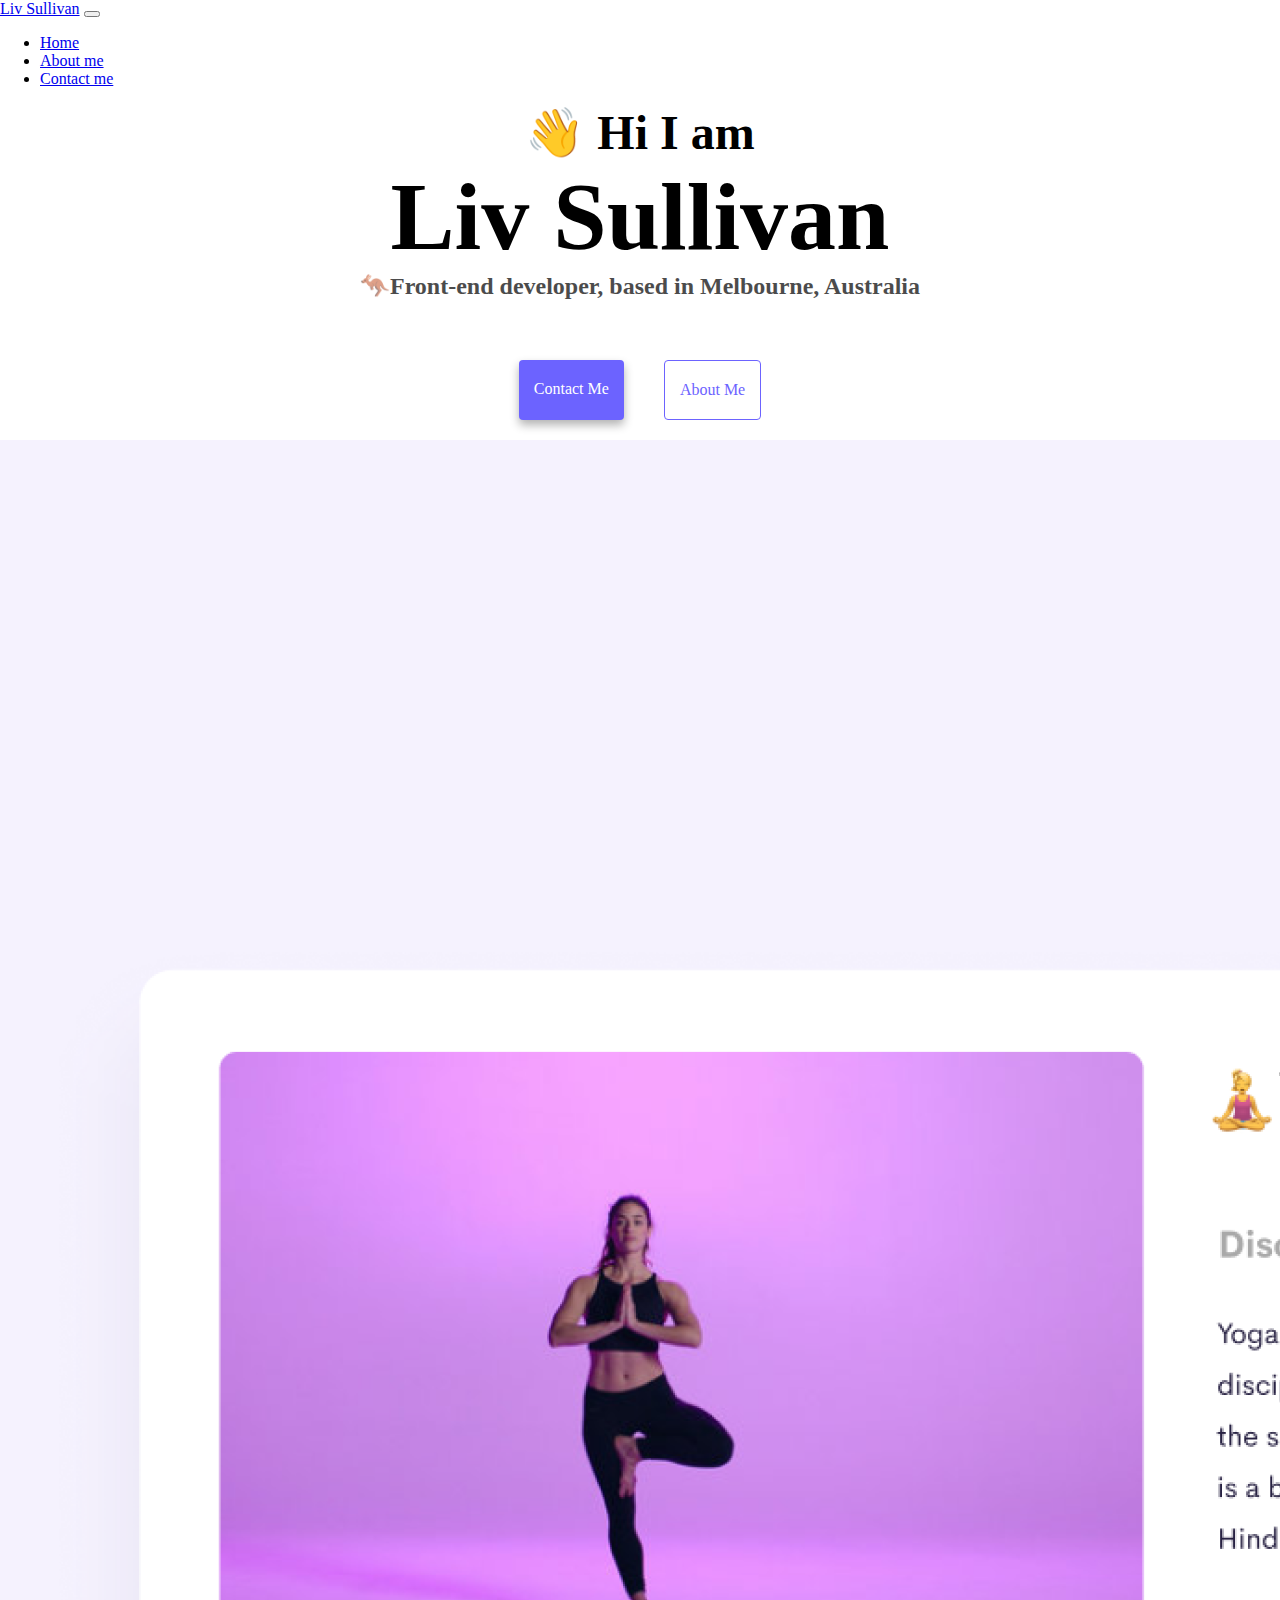
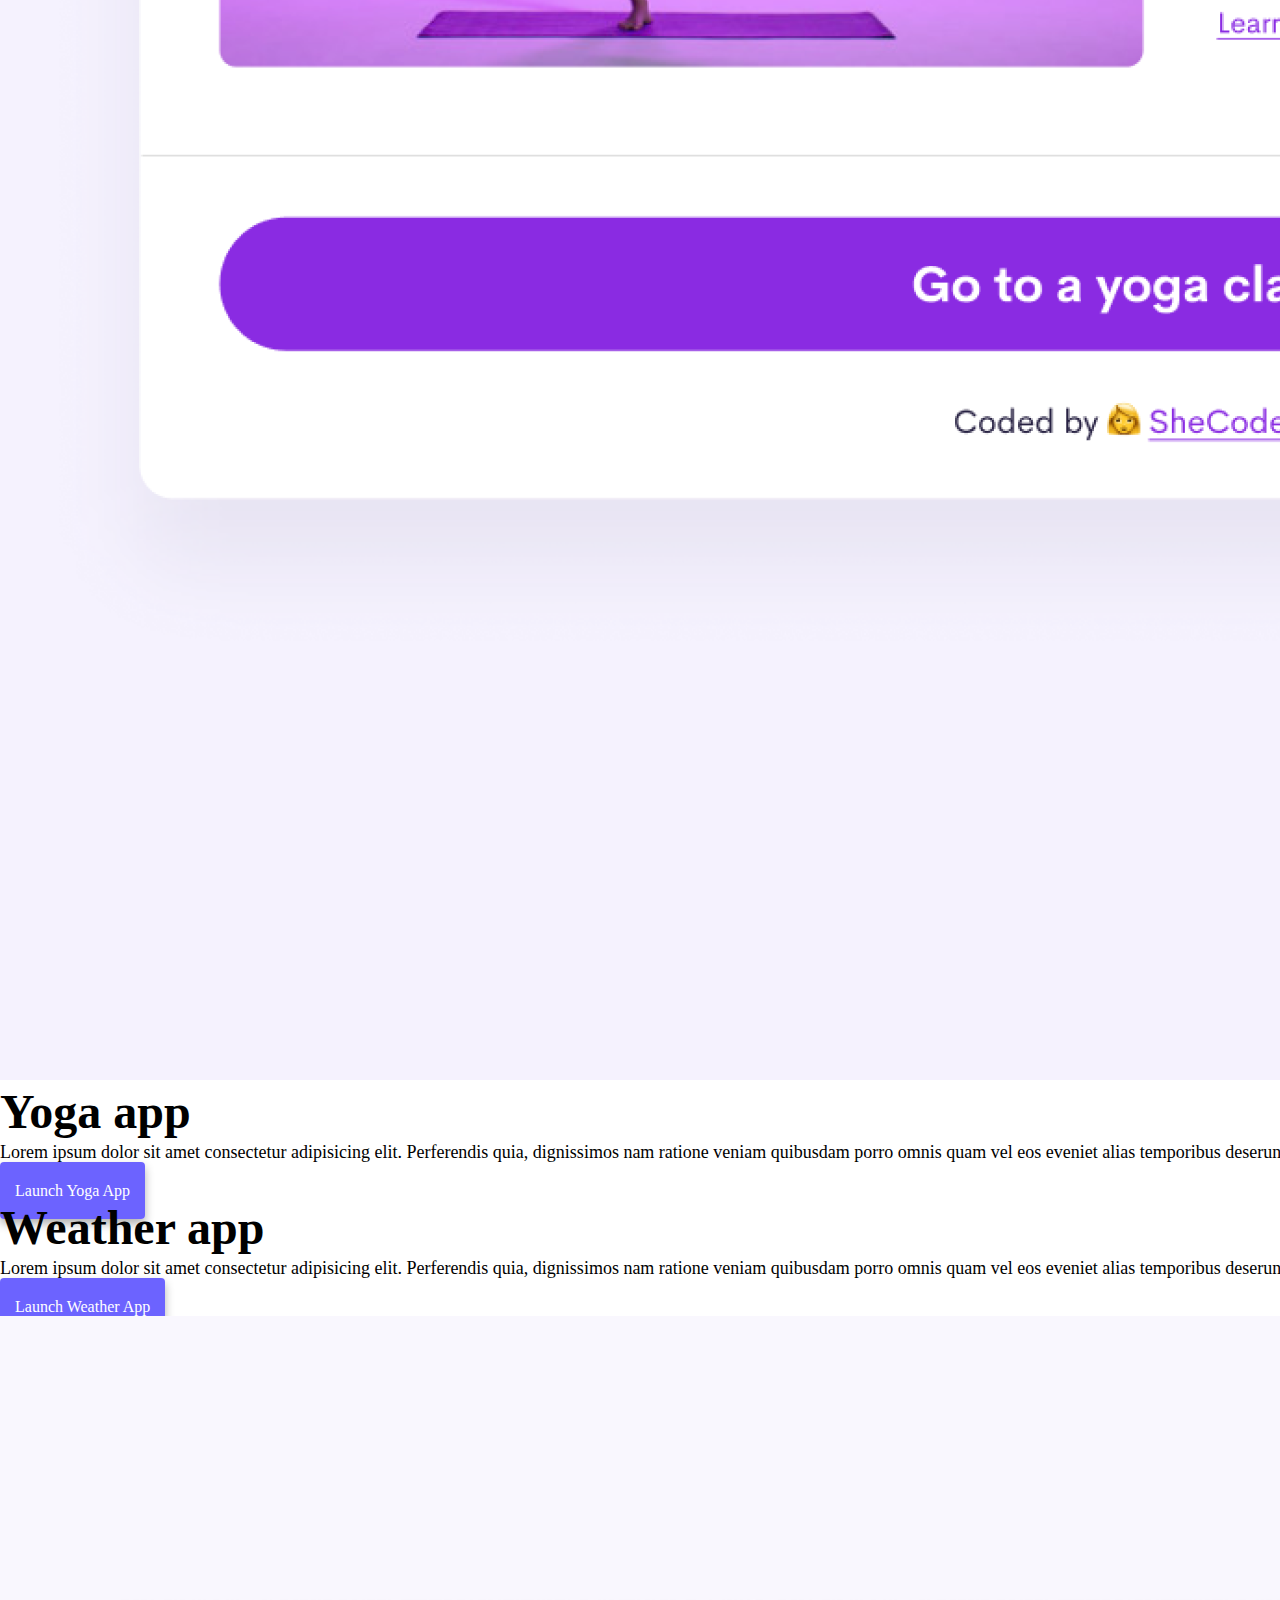
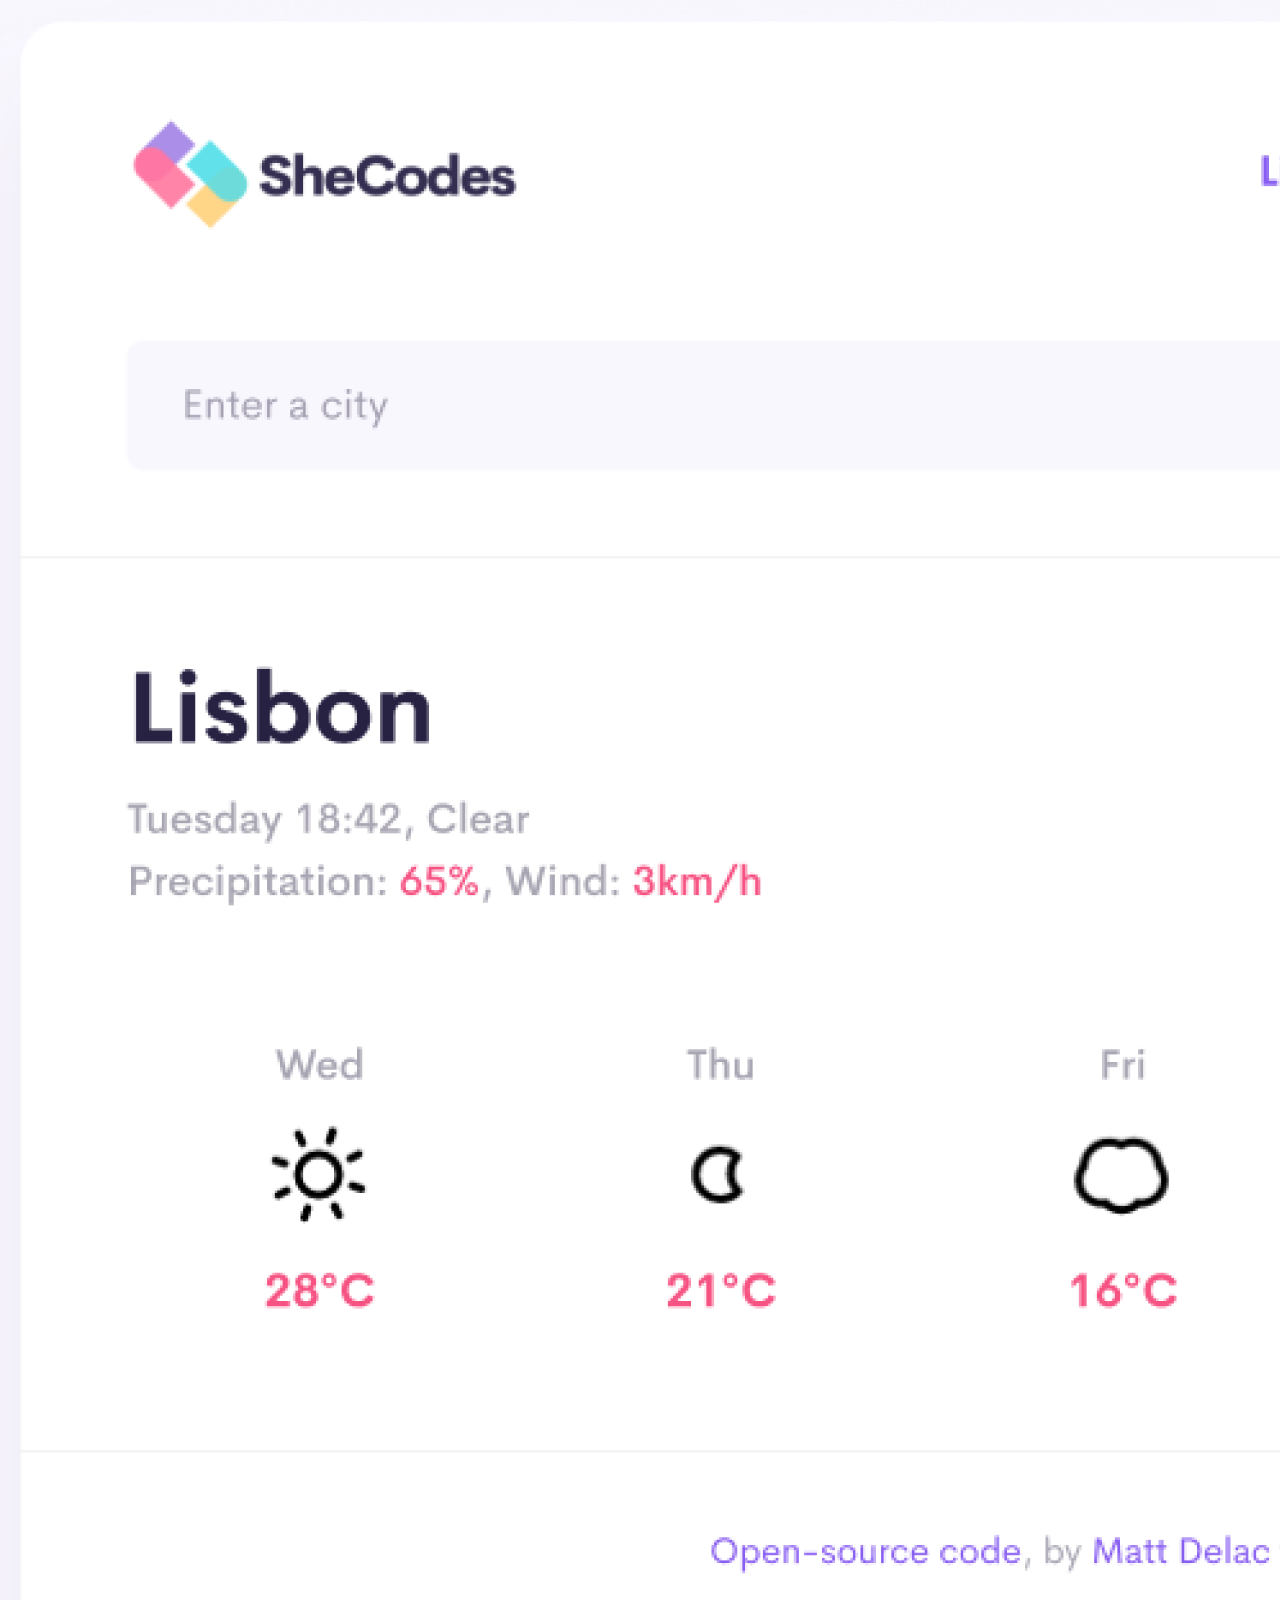
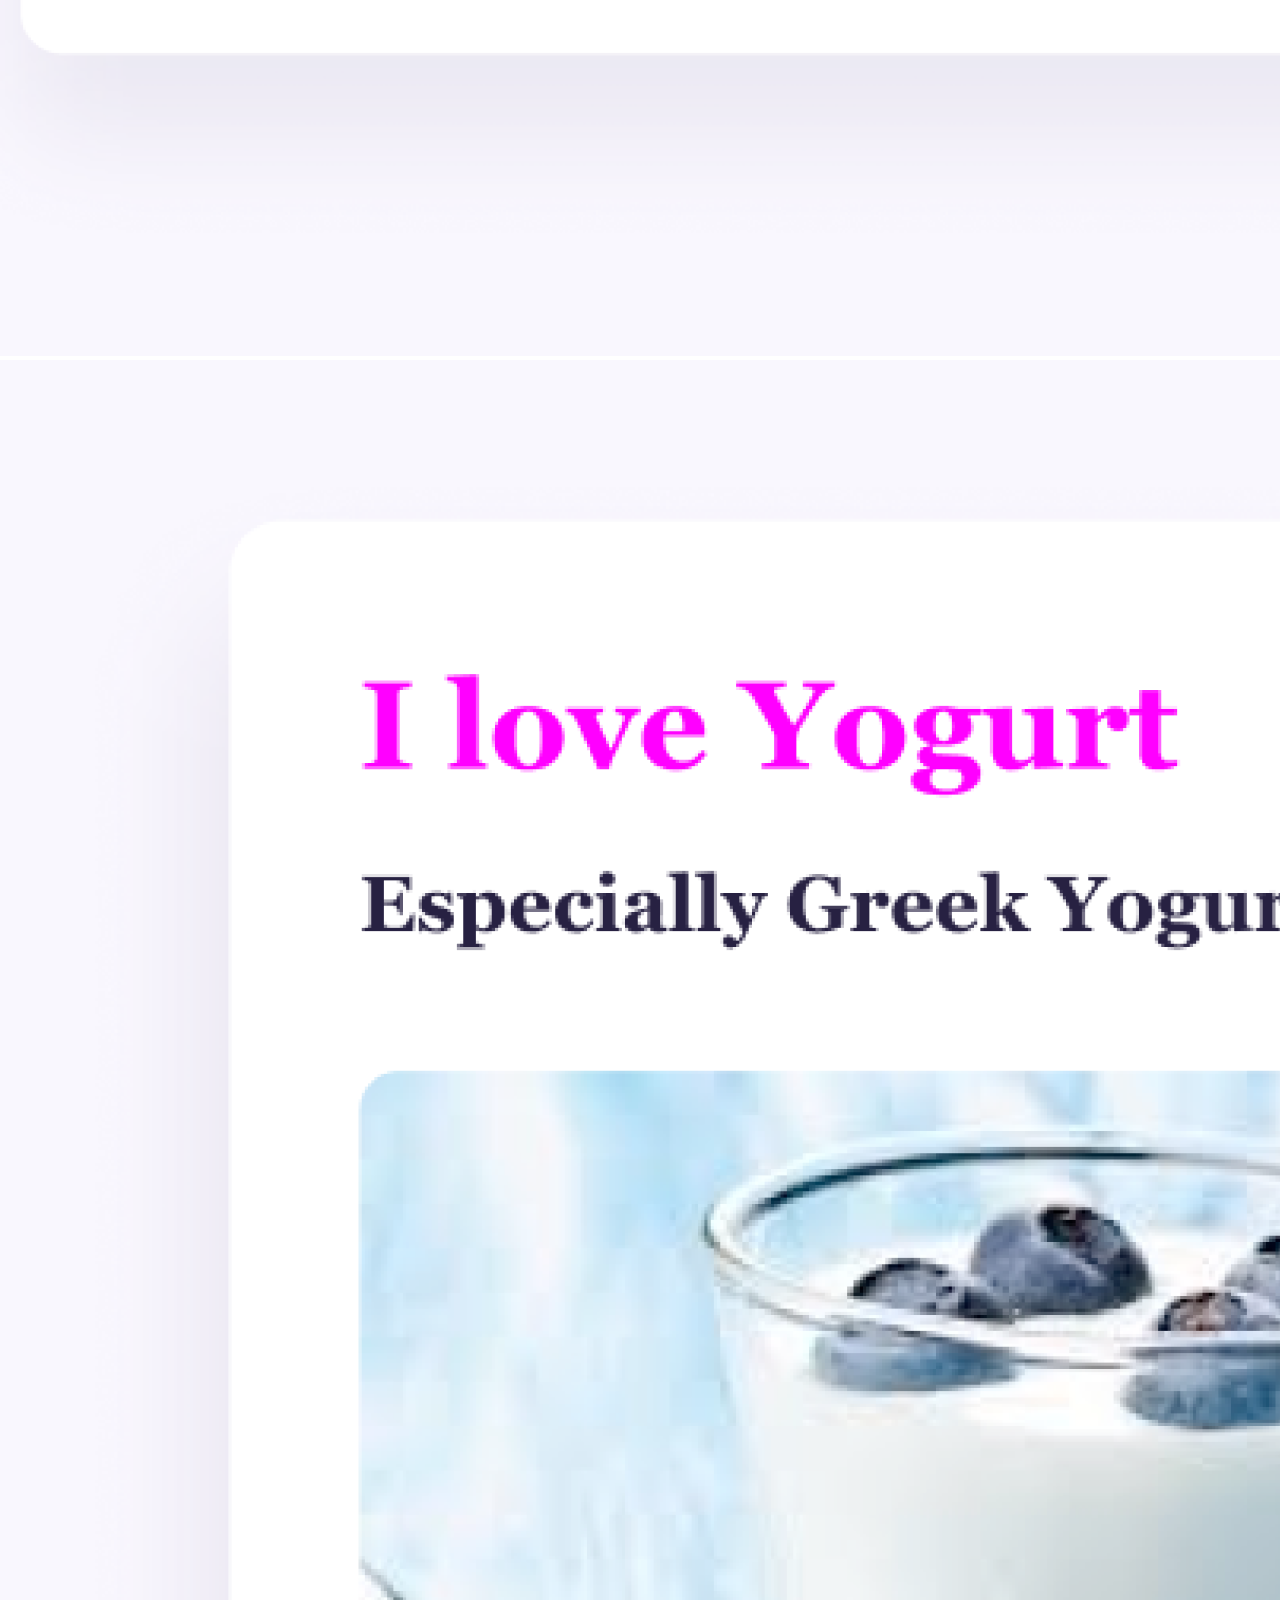
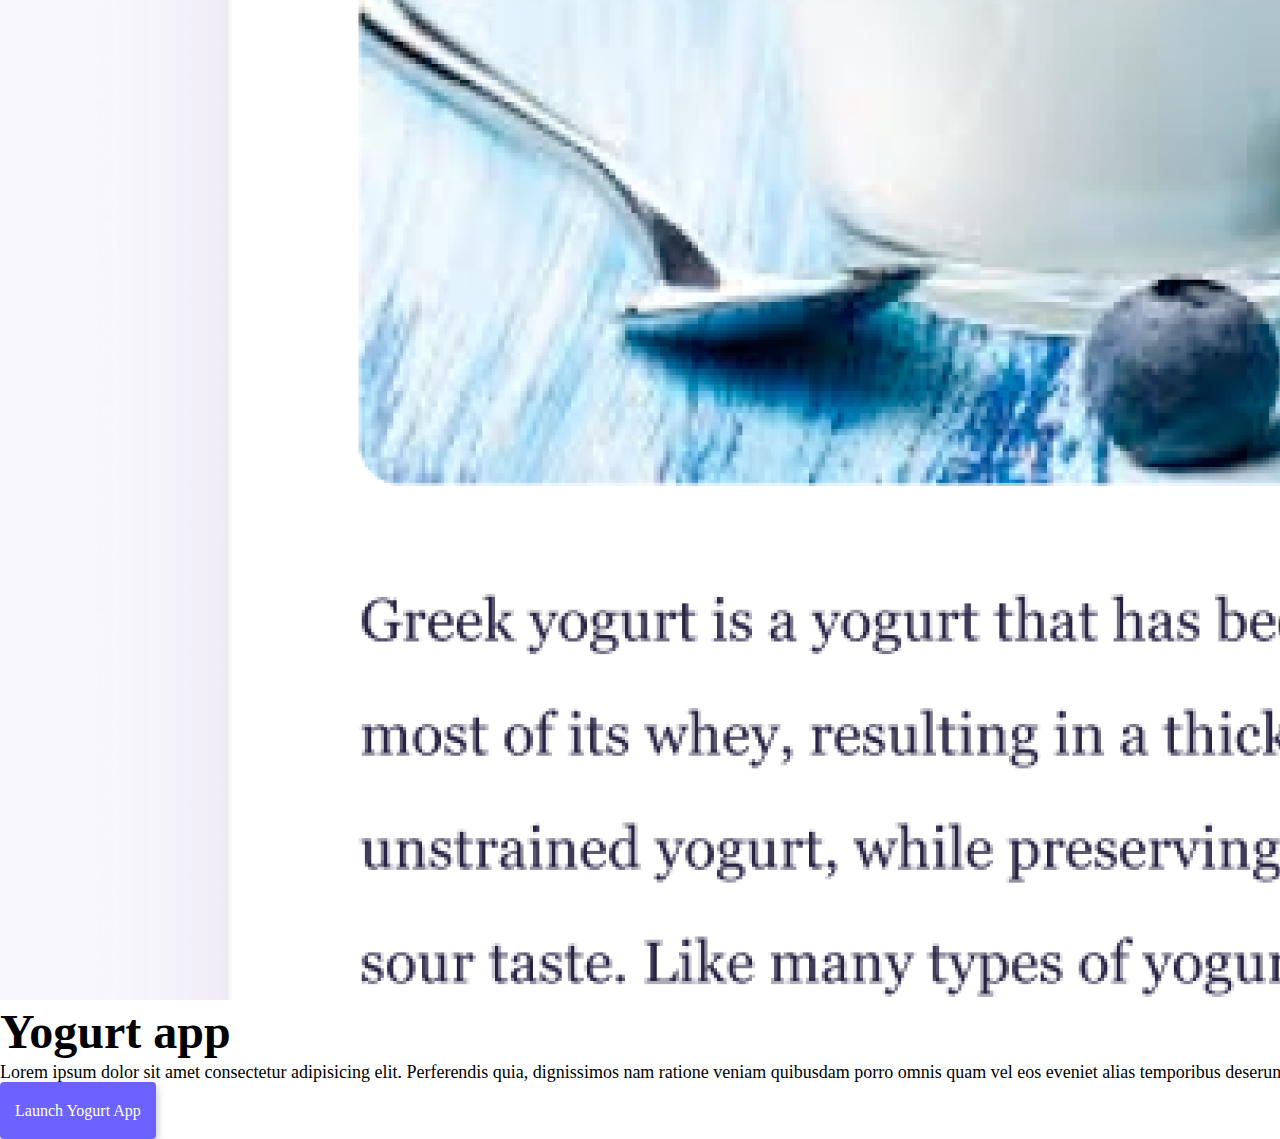
<file: index.html>
<!DOCTYPE html>
<html lang="en">
  <head>
    <meta charset="UTF-8" />
    <meta http-equiv="X-UA-Compatible" content="IE=edge" />
    <meta name="viewport" content="width=device-width, initial-scale=1.0" />
    <meta name="description" content="Hiring me as a front-end developer will bring a skilled and experienced professional who can create visually appealing and user-friendly interfaces to your team."/>
    <title>Liv Sullivan | Front-end Developer</title>
    <link rel="stylesheet" href="style.css" />
    <link
      href="https://cdn.jsdelivr.net/npm/bootstrap@5.0.2/dist/css/bootstrap.min.css"
      rel="stylesheet"
      integrity="sha384-EVSTQN3/azprG1Anm3QDgpJLIm9Nao0Yz1ztcQTwFspd3yD65VohhpuuCOmLASjC"
      crossorigin="anonymous"
    />
    <script
      src="https://cdn.jsdelivr.net/npm/bootstrap@5.0.2/dist/js/bootstrap.bundle.min.js"
      integrity="sha384-MrcW6ZMFYlzcLA8Nl+NtUVF0sA7MsXsP1UyJoMp4YLEuNSfAP+JcXn/tWtIaxVXM"
      crossorigin="anonymous"
    ></script>
  </head>
  <body>
    <nav class="navbar sticky-top navbar-expand-lg navbar-light bg-light">
      <div class="container-fluid">
        <a class="navbar-brand ps-5" href="#">Liv Sullivan</a>
        <button
          class="navbar-toggler"
          type="button"
          data-bs-toggle="collapse"
          data-bs-target="#navbarNav"
          aria-controls="navbarNav"
          aria-expanded="false"
          aria-label="Toggle navigation"
        >
          <span class="navbar-toggler-icon"></span>
        </button>
        <div class="collapse navbar-collapse" id="navbarNav">
          <ul class="navbar-nav">
            <li class="nav-item">
              <a class="nav-link active" aria-current="page" href="#">Home</a>
            </li>
            <li class="nav-item">
              <a class="nav-link" href="about.html">About me</a>
            </li>
            <li class="nav-item">
              <a class="nav-link" href="about.html#contact">Contact me</a>
            </li>
          </ul>
        </div>
      </div>
    </nav>
    <h2>👋 Hi I am</h2>
    <h1>Liv Sullivan</h1>
    <h3>🦘Front-end developer, based in Melbourne, Australia</h3>
    <div class="navigation-links">
      <a href="about.html#contact" class="contact-link" alt="Email today">Contact me</a>
      <a href="about.html" class="about-link" alt="Learn more">About me</a>
    </div>
    <div class="container">
      <div class="row mt-5">
        <div class="col-sm-6">
            <img src="images/yoga.png" class="img-fluid rounded" alt="Do Yoga">
      </div>
      <div class="col-md-6">
          <h2 class="mb-3">Yoga app</h2>
          <p>
            Lorem ipsum dolor sit amet consectetur adipisicing elit. Perferendis
            quia, dignissimos nam ratione veniam quibusdam porro omnis quam vel
            eos eveniet alias temporibus deserunt veritatis minima fugiat
            explicabo eum dolore.
          </p>
          <div class="mt-5">
            <a href="#" class="primary-link" alt="Discover More">Launch Yoga App</a>
          </div>
        </div>
        <div class="row mt-5">
          <div class="col-md-6">
            <h2 class="mb-3">Weather app</h2>
            <p>
              Lorem ipsum dolor sit amet consectetur adipisicing elit. Perferendis
              quia, dignissimos nam ratione veniam quibusdam porro omnis quam vel
              eos eveniet alias temporibus deserunt veritatis minima fugiat
              explicabo eum dolore.
            </p>
            <div class="mb-5 mt-5">
              <a href="#" class="primary-link" alt="Discover More">Launch Weather App</a>
            </div>
          </div>
          <div class="col-md-6">
            <img src="images/weather.png" class="img-fluid rounded" alt="Check the weather">
          </div>
        </div>
        <div class="row mt-5">
          <div class="col-md-6">
            <img src="images/yogurt.png" class="img-fluid rounded" alt="Eat Healthy">
          </div>
          <div class="col-md-6">
            <h2 class="mb-3">Yogurt app</h2>
            <p>
              Lorem ipsum dolor sit amet consectetur adipisicing elit. Perferendis
              quia, dignissimos nam ratione veniam quibusdam porro omnis quam vel
              eos eveniet alias temporibus deserunt veritatis minima fugiat
              explicabo eum dolore.
            </p>
            <div class="mt-5">
              <a href="#" class="primary-link" alt="Discover More">Launch Yogurt App</a>
            </div>
          </div>
        </div>
    </div>
  </body>
</html>
</file>
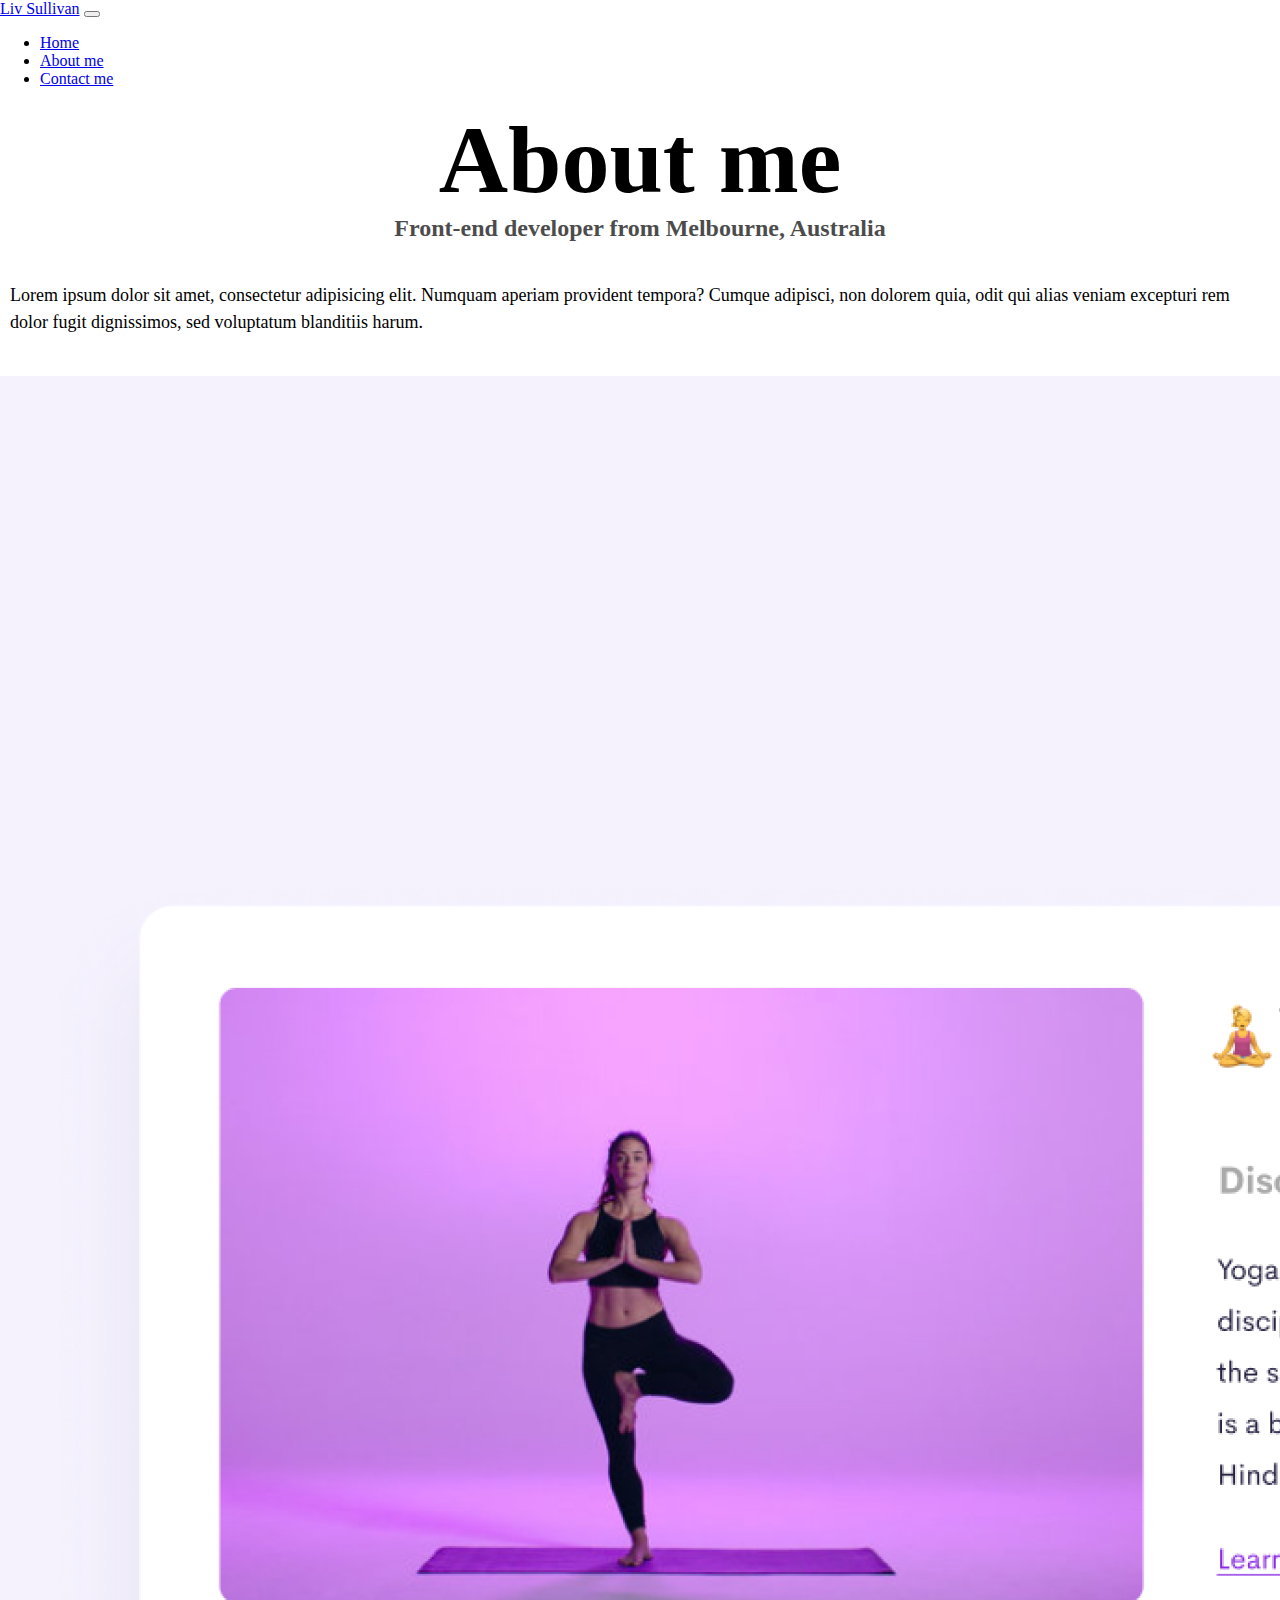
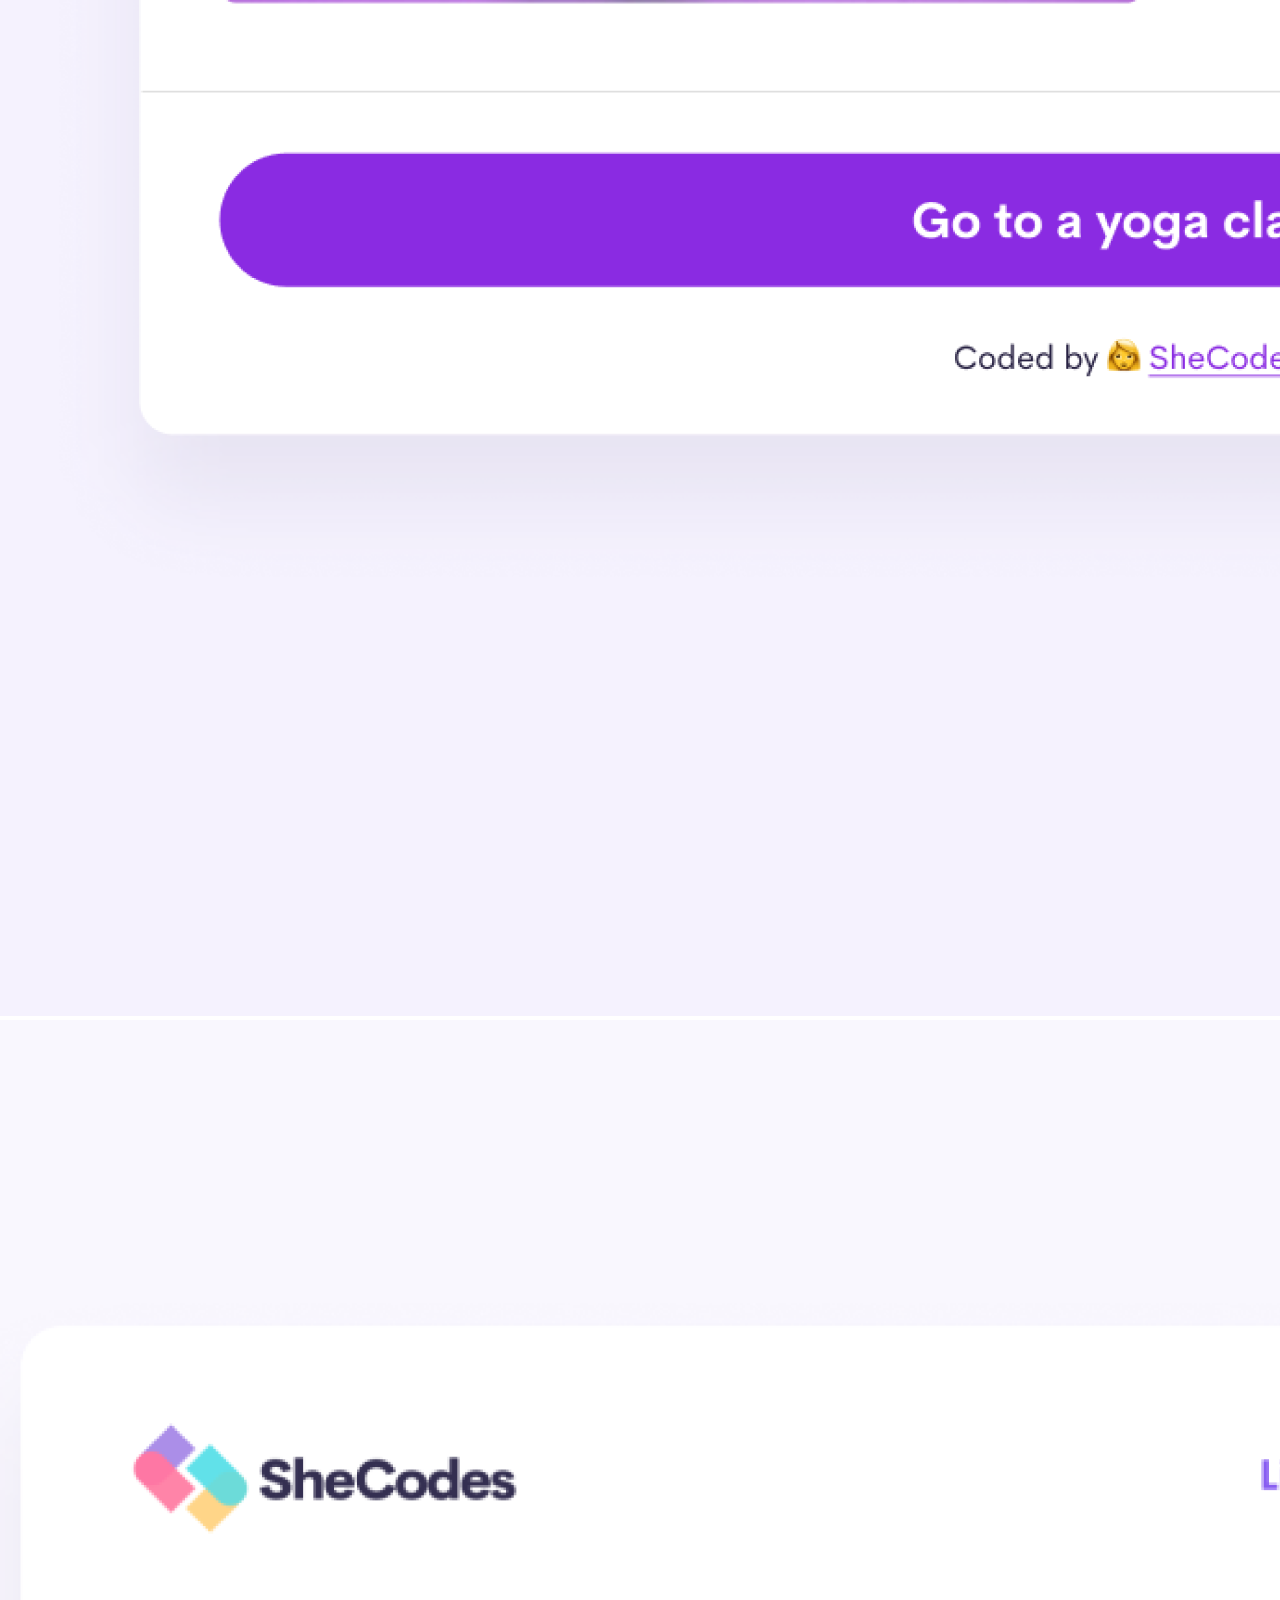
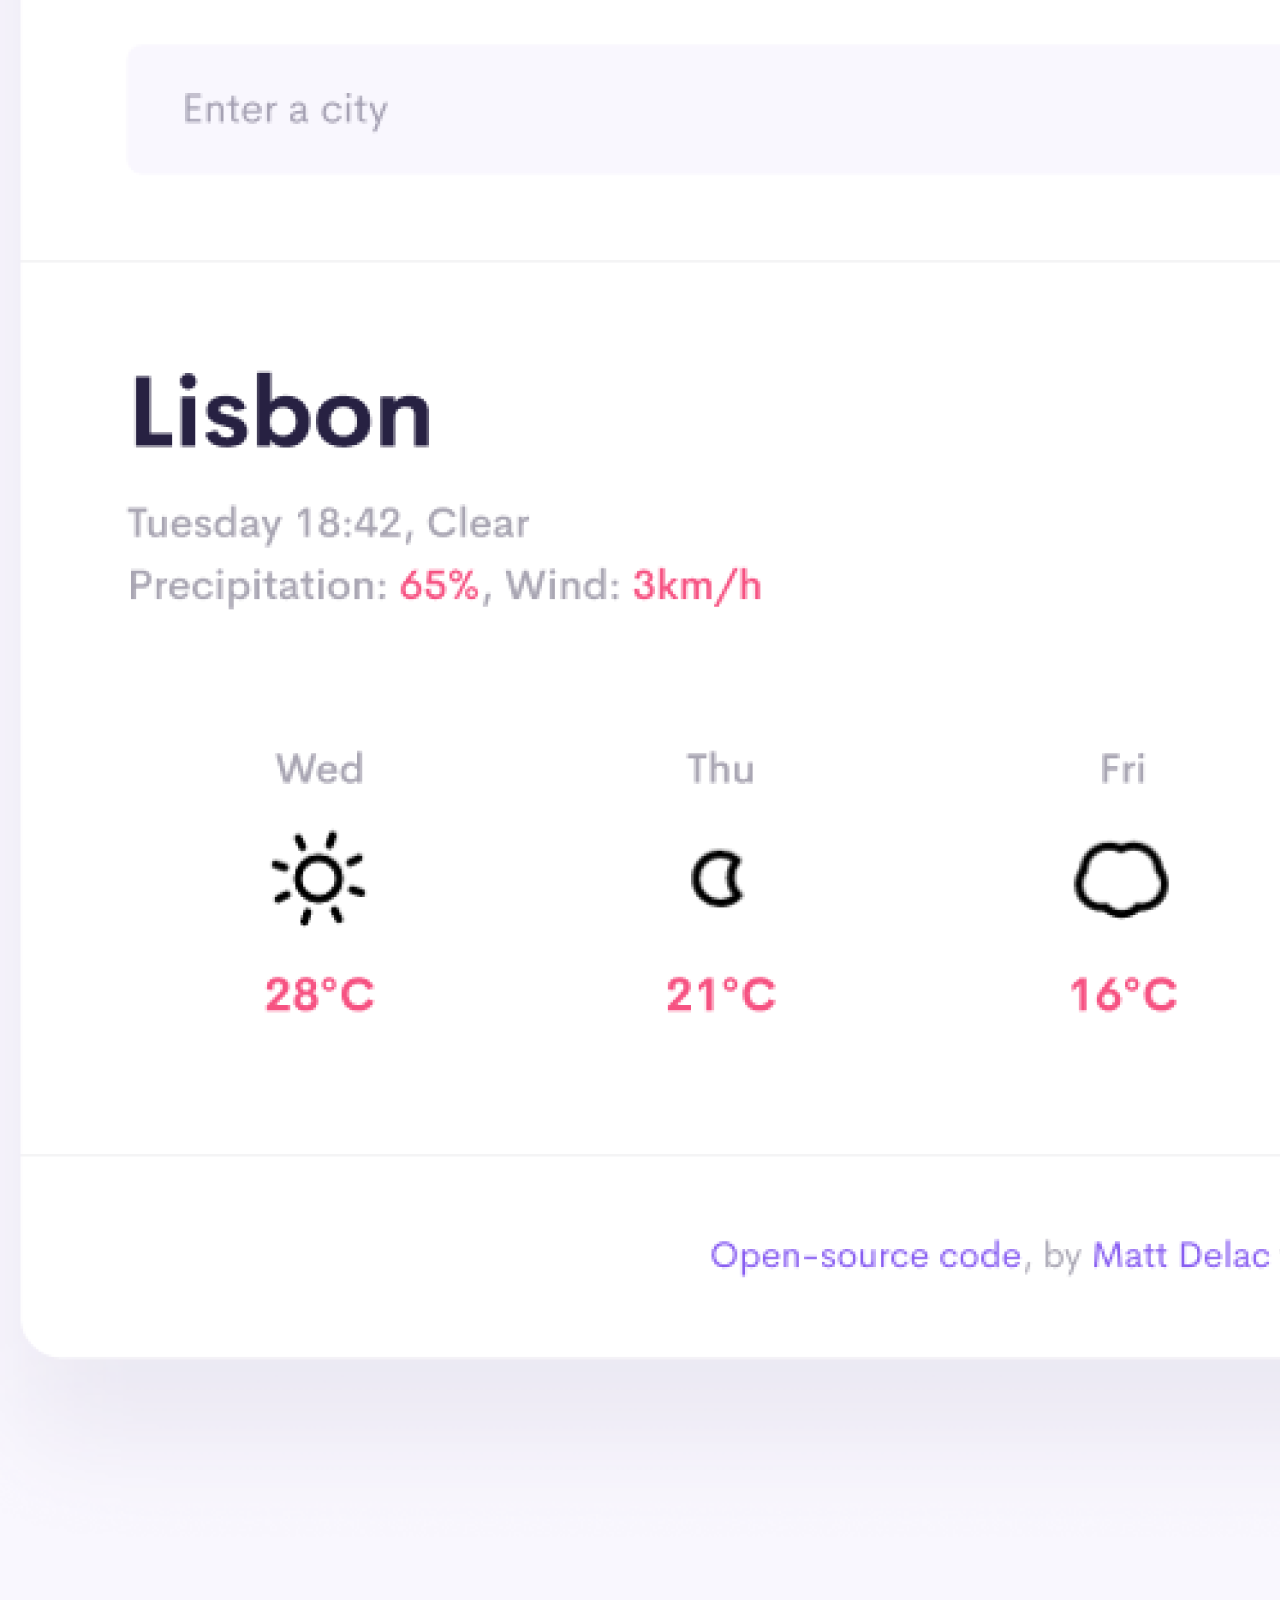
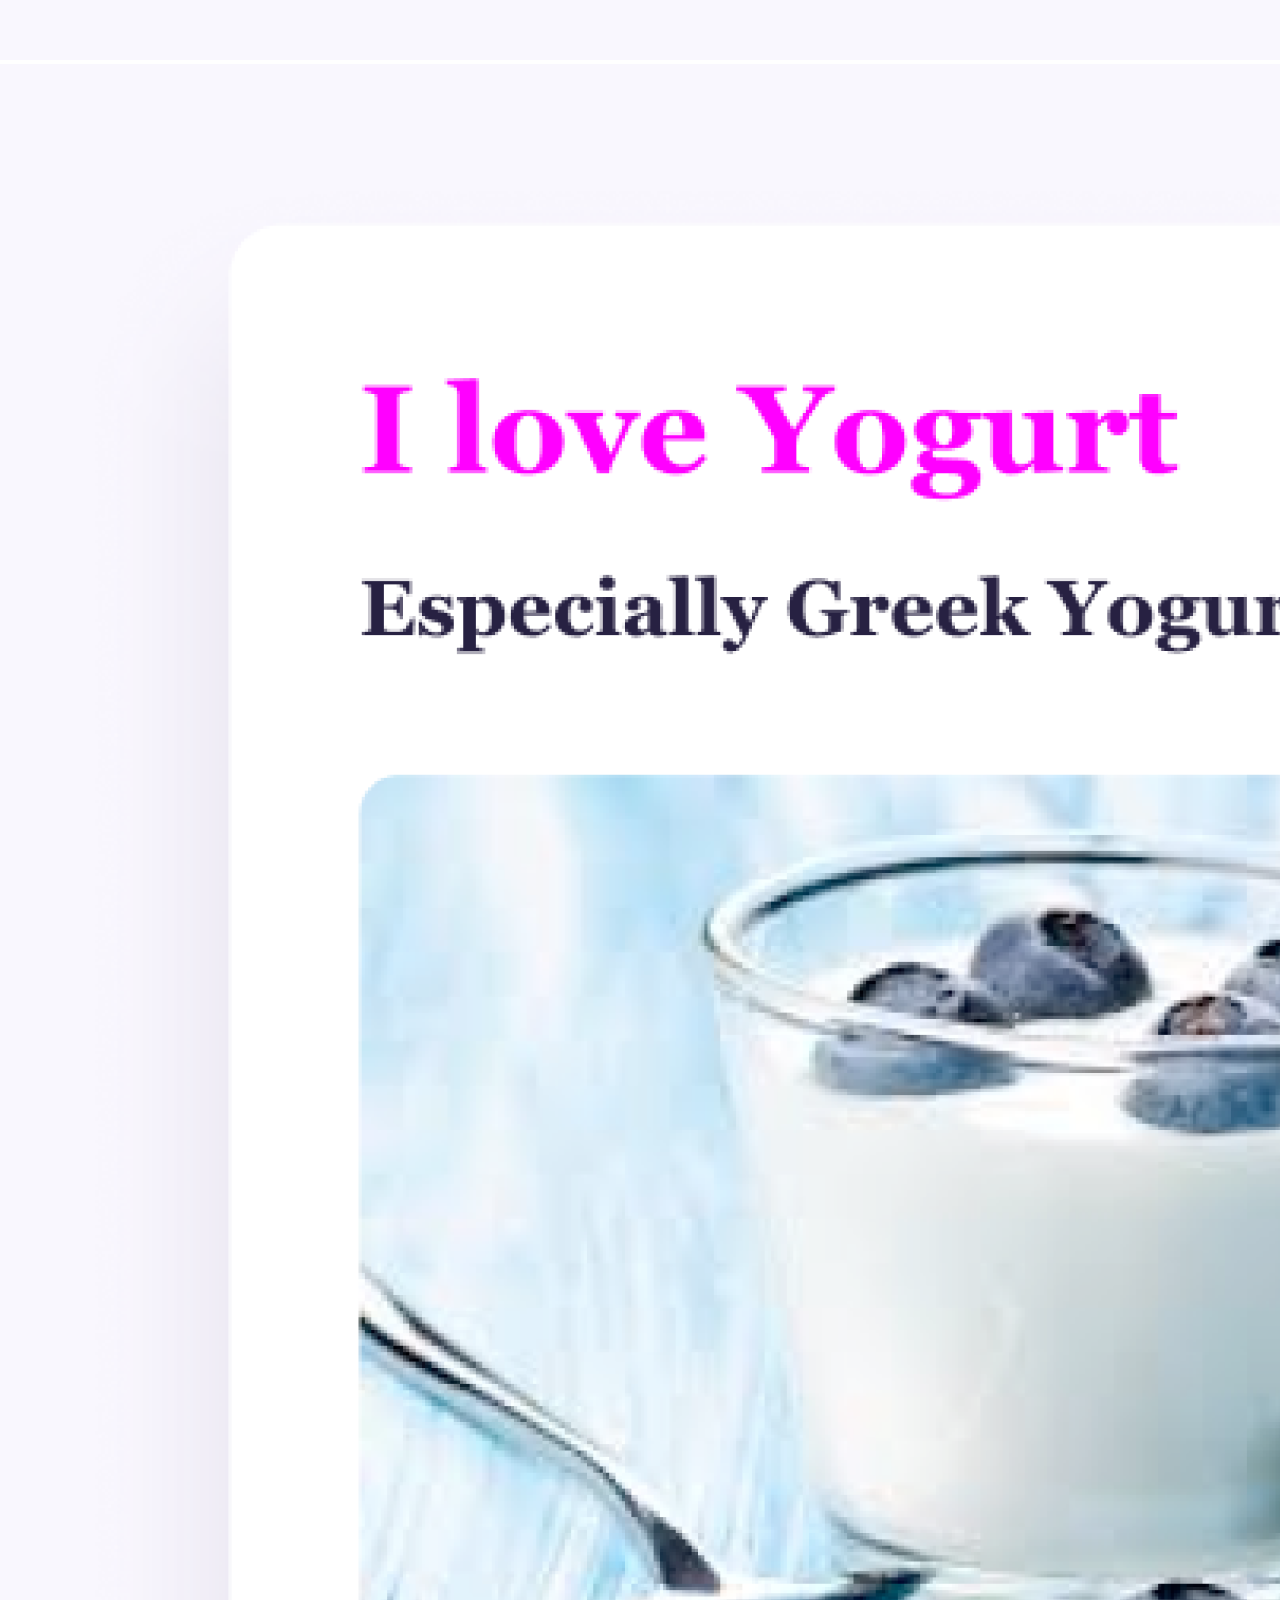
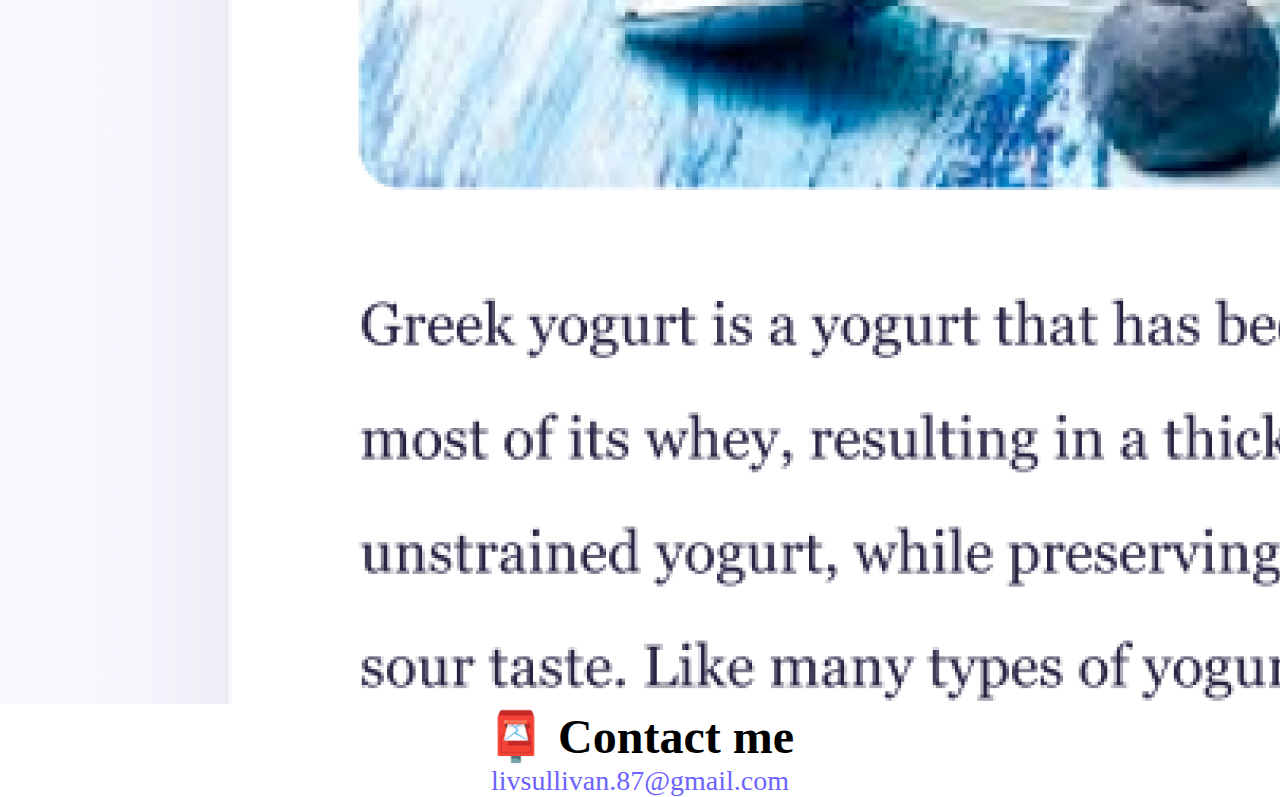
<file: about.html>
<!DOCTYPE html>
<html lang="en">
  <head>
    <meta charset="UTF-8" />
    <meta http-equiv="X-UA-Compatible" content="IE=edge" />
    <meta name="viewport" content="width=device-width, initial-scale=1.0" />
    <meta
      name="description"
      content="As a front-end developer, I possess a strong understanding of web development principles and cutting-edge technologies, allowing me to deliver high-quality and responsive websites and applications that meet business objectives."
    />
    <link rel="stylesheet" href="style.css" />
    <link
      href="https://cdn.jsdelivr.net/npm/bootstrap@5.0.2/dist/css/bootstrap.min.css"
      rel="stylesheet"
      integrity="sha384-EVSTQN3/azprG1Anm3QDgpJLIm9Nao0Yz1ztcQTwFspd3yD65VohhpuuCOmLASjC"
      crossorigin="anonymous"
    />
    <script
      src="https://cdn.jsdelivr.net/npm/bootstrap@5.0.2/dist/js/bootstrap.bundle.min.js"
      integrity="sha384-MrcW6ZMFYlzcLA8Nl+NtUVF0sA7MsXsP1UyJoMp4YLEuNSfAP+JcXn/tWtIaxVXM"
      crossorigin="anonymous"
    ></script>
    <title>Liv Sullivan | Front-end Developer</title>
  </head>
  <body>
    <nav class="navbar sticky-top navbar-expand-lg navbar-light bg-light">
      <div class="container-fluid">
        <a class="navbar-brand ps-5" href="#">Liv Sullivan</a>
        <button
          class="navbar-toggler"
          type="button"
          data-bs-toggle="collapse"
          data-bs-target="#navbarNav"
          aria-controls="navbarNav"
          aria-expanded="false"
          aria-label="Toggle navigation"
        >
          <span class="navbar-toggler-icon"></span>
        </button>
        <div class="collapse navbar-collapse" id="navbarNav">
          <ul class="navbar-nav">
            <li class="nav-item">
              <a
                class="nav-link active"
                aria-current="page"
                href="../index.html"
                >Home</a
              >
            </li>
            <li class="nav-item">
              <a class="nav-link" href="about.html" alt="Find out more"
                >About me</a
              >
            </li>
            <li class="nav-item">
              <a class="nav-link" href="about.html#contact" alt="Email me"
                >Contact me</a
              >
            </li>
          </ul>
        </div>
      </div>
    </nav>

    <h1>About me</h1>
    <h3>Front-end developer from Melbourne, Australia</h3>
    <div class="about-paragraphs text-center">
      <p>
        Lorem ipsum dolor sit amet, consectetur adipisicing elit. Numquam
        aperiam provident tempora? Cumque adipisci, non dolorem quia, odit qui
        alias veniam excepturi rem dolor fugit dignissimos, sed voluptatum
        blanditiis harum.
      </p>
    </div>
    <div class="container">
      <div class="row">
        <div class="col-sm-4">
          <img
            src="images/yoga.png"
            class="img-fluid p-2 shadow rounded"
            alt="Do Yoga"
          />
        </div>
        <div class="col-sm-4">
          <img
            src="images/weather.png"
            class="img-fluid p-2 shadow rounded"
            alt="Check out the weather"
          />
        </div>
        <div class="col-sm-4">
          <img
            src="images/yogurt.png"
            class="img-fluid p-2 shadow rounded"
            alt="eat healthy"
          />
        </div>
      </div>
    </div>
    <div id="contact" class="mt-5">
      <h2>📮 Contact me</h2>
      <a
        href="mailto:livsullivan.87@gmail.com"
        class="email-link"
        alt="Contact me today!"
      >
        livsullivan.87@gmail.com
      </a>
    </div>
  </body>
</html>
</file>
<file: style.css>
:root {
  --primary-color: #6c63ff;
  --secondary-color: #f5f2fe;
  --box-shadow: 0 5px 10px rgba(0, 0, 0, 0.3);
}

body {
  margin: 0;
}

h1,
h2,
h3 {
  text-align: center;
  margin: 0;
}

h1 {
  font-size: 96px;
}

h2 {
  font-size: 48px;
}

h3 {
  font-size: 24px;
  opacity: 0.7;
}

p {
  margin-top: 0;
  margin-bottom: 1rem;
  border-radius: 4px;
  font-size: 18px;
  line-height: 1.5;
}
.mb-3 {
  font-size: 48px;
  text-align: left;
}

.container {
  display: flex;
}
.primary-link {
  border-radius: 4px;
  padding: 20px 15px;
  text-decoration: none;
  text-transform: capitalize;
  background: var(--primary-color);
  box-shadow: var(--box-shadow);
  color: white;
}

.navigation-links {
  display: flex;
  margin-top: 40px;
  justify-content: center;
}

.navigation-links a {
  margin: 20px;
  border-radius: 4px;
  padding: 20px 15px;
  text-decoration: none;
  text-transform: capitalize;
}

.contact-link {
  background: var(--primary-color);
  box-shadow: var(--box-shadow);
  color: white;
}

.about-link {
  color: var(--primary-color);
  border: 1px solid var(--primary-color);
}

.homepage-link {
  color: var(--primary-color);
  text-align: center;
  display: block;
}

.about-paragraphs {
  display: flex;
  margin: 30px 0;
}

.about-paragraphs p {
  margin: 10px;
}

.email-link {
  display: flex;
  justify-content: center;
  color: var(--primary-color);
  font-size: 28px;
  text-decoration: none;
}

.email-link:hover {
  text-decoration: underline;
}

@media (max-width: 600px) {
  p {
    text-align: center;
  }
  h1 {
    font-size: 15px;
    text-align: center;
  }
  img {
    display: none;
  }
}
</file>
